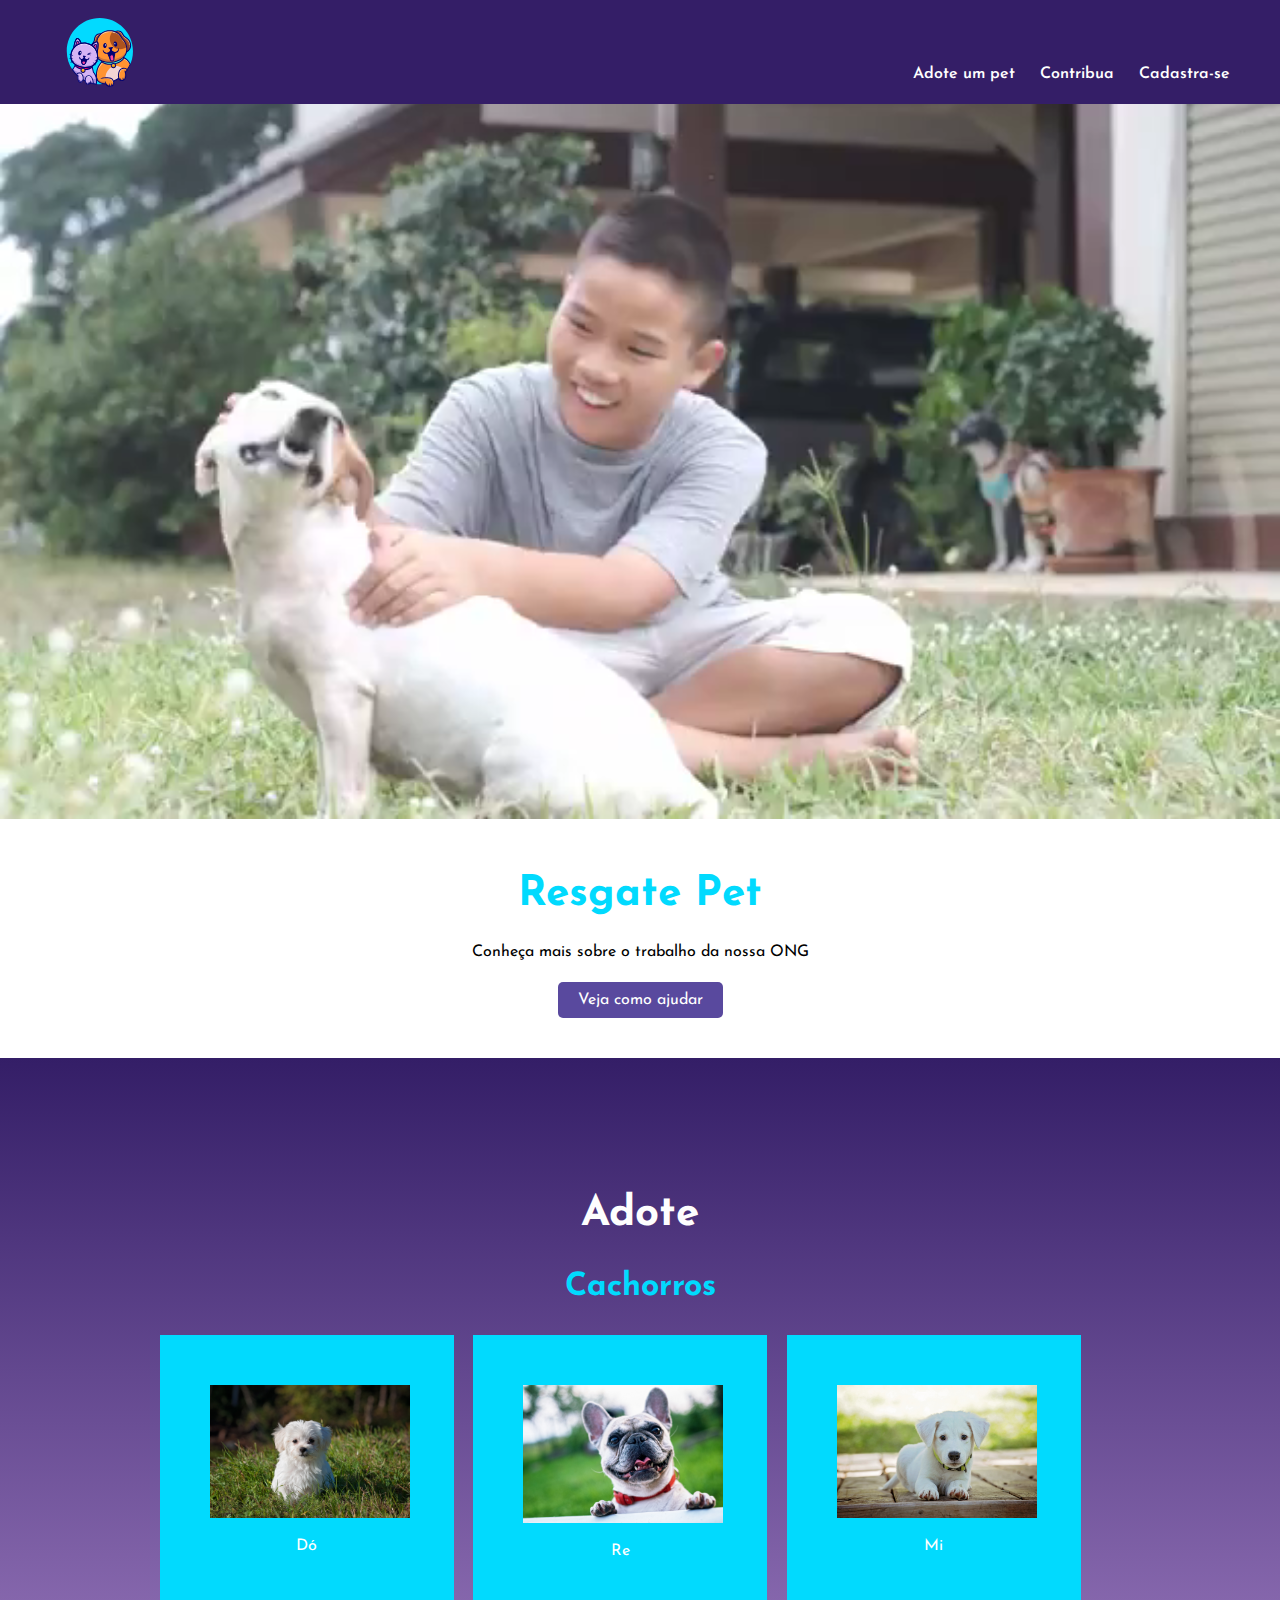
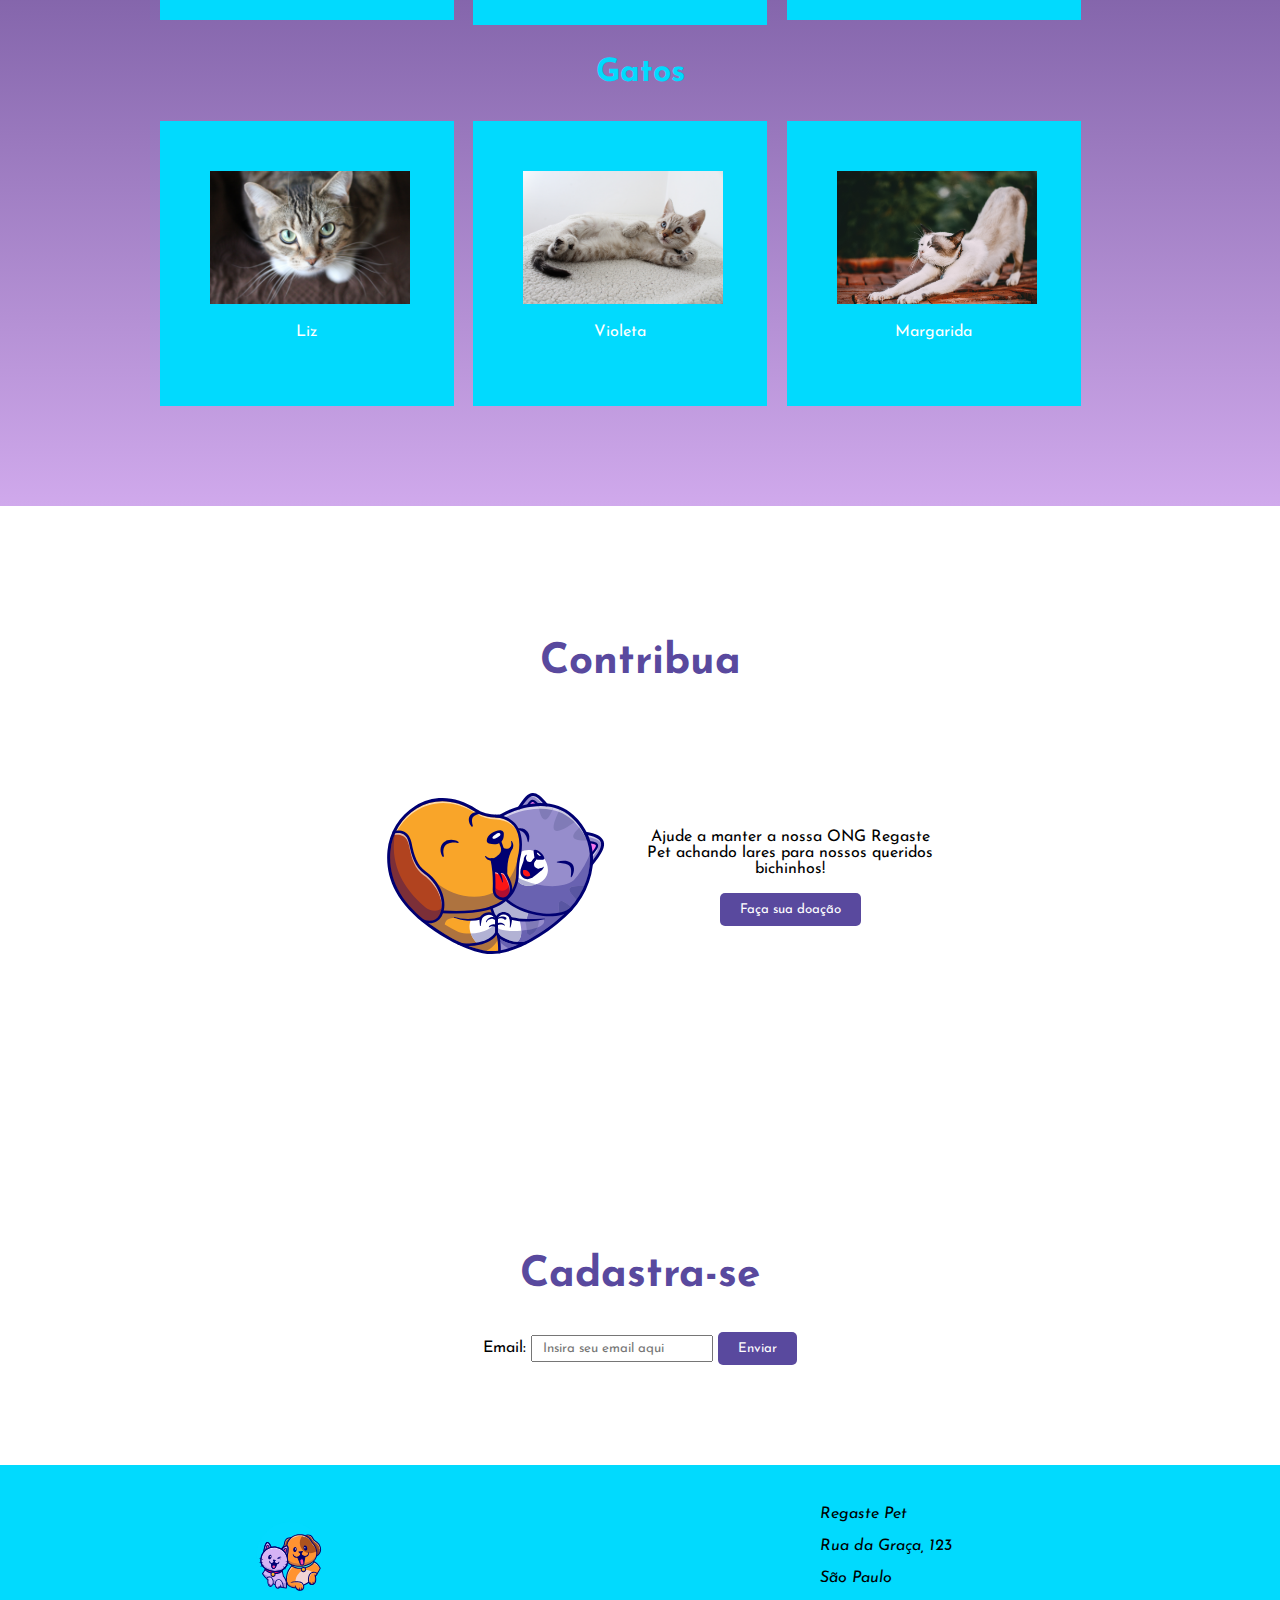
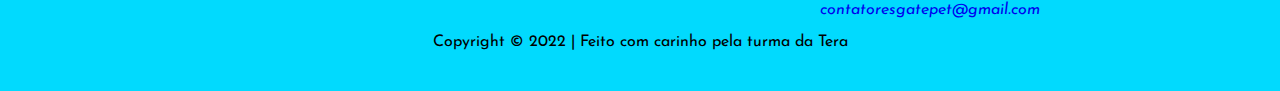
<file: index.html>
<!DOCTYPE html>
<html lang="pt-br">
    <head>
        <meta charset="UTF-8" />
        <meta name="viewport" content="width=device-width, initial-scale=1.0" />
        <title>Resgate Pet</title>
        <link rel="stylesheet" href="./css/style.css" >
        <link rel="preconnect" href="https://fonts.googleapis.com">
        <link rel="preconnect" href="https://fonts.gstatic.com" crossorigin>
        <link href="https://fonts.googleapis.com/css2?family=Josefin+Sans&display=swap" rel="stylesheet">
    </head>
    <body>
        <main>
            <header class="header">
                <img src="./images/ilustracao1.svg" alt="Ilustração de cachorro e gato" width="100px" />
                <nav class="header__menu-nav">
                    <ul class="header__menu-list">
                        <li class="header__menu-item">
                            <a class="header__menu-link" href="#adopting">Adote um pet</a>
                        </li>
                        <li class="header__menu-item">
                            <a class="header__menu-link" href="#contribute">Contribua</a>
                        </li>
                        <li class="header__menu-item">
                            <a class="header__menu-link" href="#singup">Cadastra-se</a>
                        </li>
                    </ul>
                </nav>
            </header>
            <section class="container-video">
                <video class="container-video__movie" width="100%" loop muted>
                    <source src="./images/menino-e-cachorro.mp4" type="video/mp4">
                    Seu navegador não é compativel com este vídeo.
                </video>
                <div class="container-video__onboarding">
                    <h1 class="onboarding__title">Resgate Pet</h1>
                    <p class="onboarding__subtitle" title="meu texto">Conheça mais sobre o trabalho da nossa ONG</p>
                    <a class="onboarding__link button" href="#">Veja como ajudar</a>
                </div>
            </section>
            <section id="adopting" class="container-adopting">
                <h2 class="container-adopting__title">Adote</h2>
                <article class="container-adopting__article clearfix">
                    <h3>Cachorros</h3>
                    <div class="container-adopting__item">
                        <img src="./images/dog1.jpg" alt="cachorro deitado grama"  width="200px">
                        <p>Dó</p>
                    </div>
                    <div class="container-adopting__item">
                        <img src="./images/dog2.jpg" alt="cachorro de pé na grama" width="200px">
                        <p>Re</p>
                    </div>
                    <div class="container-adopting__item">
                        <img src="./images/dog3.jpg" alt="cachorro deitado no chão"  width="200px">
                        <p>Mi</p>
                    </div>
                </article>
                <article class="container-adopting__article clearfix">
                    <h3>Gatos</h3>
                    <div class="container-adopting__item">
                        <img src="./images/cat1.jpg" alt="gato sentado olhando para a camêra" width="200px">
                        <p>Liz</p>
                    </div>
                    <div class="container-adopting__item">
                        <img src="./images/cat2.jpg" alt="gato deitado de barriga para cima" width="200px">
                        <p>Violeta</p>
                    </div>
                    <div class="container-adopting__item">
                        <img src="./images/cat3.jpg" alt="gato se espreguiçando" width="200px">
                        <p>Margarida</p>
                    </div>
                </article>
            </section>
            <section id="contribute" class="container-contribute">
                <h2>Contribua</h2>
                <div class="contribute-info">
                    <img class="contribute__image" src="./images/ilustracao2.svg" width="300px" alt="Ilustração cachorro e gato lado a lado" />
                    <div class="contribute__text">
                        <p>Ajude a manter a nossa ONG Regaste Pet achando lares para nossos queridos bichinhos!</p>
                        <button class="button">Faça sua doação</button>
                    </div>
                </div>
            </section>
            <section id="singup"class="container-singup">
                <h2>Cadastra-se</h2>
                <form class="container-singup__form">
                    <label for="inputemail">Email: </label>
                    <input placeholder="Insira seu email aqui" type="email" id="inputemail" name="email">
                    <button class="button" type="submit">Enviar</button>
                </form>
            </section>
            <footer class="footer">
                <div class="footer__info">
                    <img src="./images/ilustracao1.svg" alt="Ilustração de cachorro e gato" width="100px" />
                    <address>
                        <p>Regaste Pet</p>
                        <p>Rua da Graça, 123</p>
                        <p>São Paulo</p>
                        <a href="mailto:contatoresgatepet@gmail.com">contatoresgatepet@gmail.com</a>
                    </address>
                </div>
                <p>Copyright © 2022 | Feito com carinho pela turma da Tera</p>
            </footer>
        </main>
    </body>
</html>
</file>
<file: css/style.css>
/* Trocar paleta de cores, trocar os seletores dos elementos por classe, corrigir posicionamento dos elementos 
azul: #01dafeff roxo-claro: #d0a9ecff roxo-médio: #59499eff roxo-excuro: #341e67ff branco: #fefefeff
*/

* {
    box-sizing: border-box;
    font-family: 'Josefin Sans', sans-serif;
}

body {
    margin: 0;
}

a {
    text-decoration: none;
}

h1 {
    color: #01dafeff;
    font-size: 42px;
}

h2 {
    color: #59499eff;
    font-size: 42px;
}

h3 {
    color:#01dafeff;
    font-size: 32px;
}

section {
    width: 100%;
    height: 100%;
}

main {
    position: relative;
}

.header {
    background-color: #341e67ff;
    width: 100%;
    position: fixed;
    margin: 0 auto;
    padding: 0 50px;
}

.header__menu-nav {
    position: absolute;
    top: 50px;
    right: 50px;
}

.header__menu-list {
    list-style-type: none;
}

.header__menu-item {
    display: inline;
    margin-left: 20px;
}

.header__menu-link {
    color: white;
    font-weight: 600;
}

.header__menu-link:hover {
    color: #59499eff;
}

.container-video__movie {
    margin-top: 100px;
}

.container-video__onboarding {
    text-align: center;
    margin: 50px 0;
}

.onboarding__subtitle {
    margin-bottom: 32px;
}

.button {
    color: white;
    background-color: #59499eff;
    border: none;
    border-radius: 5px;
    padding: 10px 20px;
    cursor: pointer;
}

.button:hover {
    background-color:  #341e67ff;
}

.container-adopting {
    background: linear-gradient(#341e67ff, #d0a9ecff);
    text-align: center;
    padding: 100px 0;
}

.container-adopting__article {
    max-width: 980px;
    margin: 0 auto;
}

.container-adopting__title {
    color: #fefefeff;
}

.container-adopting__item {
    background-color: #01dafeff;
    float: left;
    width: 30%;
    margin: 0 1%;
    padding: 50px;
    transition: 0.3s;
}

.container-adopting__item:hover {
    padding: 60px 0;
}

.clearfix::after {
    content: "";
    clear: both;
    display: table;
}

article > div > p {
    color: white;
}

.container-contribute {
    text-align: center;
    padding: 100px 0;
}

.contribute-info {
    display: flex;
    justify-content: center;
    align-items: center;
}

.contribute__text {
    max-width: 300px;
}

.container-singup {
    text-align: center;
    padding: 100px 0;
}

input {
    padding: 5px 10px;
}

.footer {
    background-color: #01dafeff;
    padding: 25px 0;
}

.footer__info {
    display: flex;
    justify-content: space-around;
    align-items: center;
}

footer > p {
    text-align: center;
}
</file>
